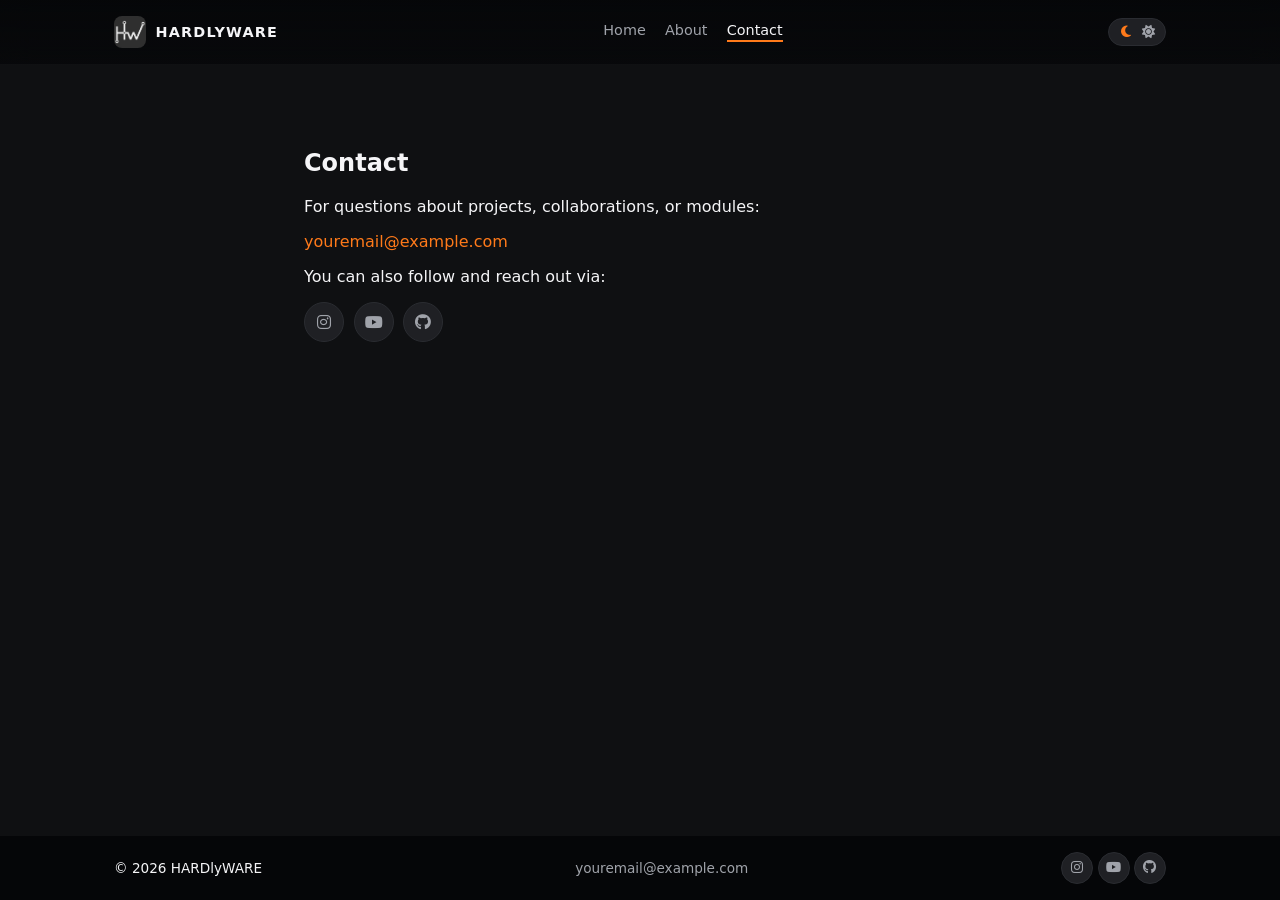
<file: contact.html>
<!DOCTYPE html>
<html lang="en" data-theme="dark">
<head>
  <meta charset="UTF-8">
  <meta name="viewport" content="width=device-width, initial-scale=1">
  <title>Contact – HARDlyWARE</title>
  <link rel="stylesheet" href="css/style.css">
  <link rel="stylesheet" href="https://cdnjs.cloudflare.com/ajax/libs/font-awesome/6.5.0/css/all.min.css">
</head>
<body>
  <header class="site-header">
    <div class="container header-inner">
      <a href="index.html" class="brand">
        <img src="images/logo-square.png" alt="HARDlyWARE logo" class="brand-logo">
        <span class="brand-text">HARDlyWARE</span>
      </a>

      <nav class="main-nav">
        <a href="index.html" class="nav-link">Home</a>
        <a href="about.html" class="nav-link">About</a>
        <a href="contact.html" class="nav-link active">Contact</a>
      </nav>

      <div class="header-right">
        <button id="theme-toggle" class="theme-toggle" aria-label="Toggle dark/light mode">
          <span class="theme-icon theme-icon-dark"><i class="fa-solid fa-moon"></i></span>
          <span class="theme-icon theme-icon-light"><i class="fa-solid fa-sun"></i></span>
        </button>
      </div>
    </div>
  </header>

  <main>
    <section class="section">
      <div class="container narrow">
        <h1>Contact</h1>
        <p>
          For questions about projects, collaborations, or modules:
        </p>
        <p>
          <a href="mailto:youremail@example.com" class="highlight-link">youremail@example.com</a>
        </p>
        <p>
          You can also follow and reach out via:
        </p>
        <div class="hero-socials">
          <a href="https://instagram.com/your_instagram" target="_blank" rel="noopener" class="social-btn">
            <i class="fa-brands fa-instagram"></i>
          </a>
          <a href="https://youtube.com/@your_youtube" target="_blank" rel="noopener" class="social-btn">
            <i class="fa-brands fa-youtube"></i>
          </a>
          <a href="https://github.com/your_github" target="_blank" rel="noopener" class="social-btn">
            <i class="fa-brands fa-github"></i>
          </a>
        </div>
      </div>
    </section>
  </main>

  <footer class="site-footer">
    <div class="container footer-inner">
      <div class="footer-left">
        <span>© <span id="year"></span> HARDlyWARE</span>
      </div>
      <div class="footer-center">
        <a href="mailto:youremail@example.com" class="footer-email">youremail@example.com</a>
      </div>
      <div class="footer-right">
        <a href="https://instagram.com/your_instagram" target="_blank" rel="noopener" class="social-btn small">
          <i class="fa-brands fa-instagram"></i>
        </a>
        <a href="https://youtube.com/@your_youtube" target="_blank" rel="noopener" class="social-btn small">
          <i class="fa-brands fa-youtube"></i>
        </a>
        <a href="https://github.com/your_github" target="_blank" rel="noopener" class="social-btn small">
          <i class="fa-brands fa-github"></i>
        </a>
      </div>
    </div>
  </footer>

  <script src="js/main.js"></script>
</body>
</html>
</file>
<file: css/style.css>
:root {
  --color-bg: #0f1012;
  --color-bg-alt: #17181b;
  --color-surface: #1f2024;
  --color-text: #f5f5f7;
  --color-text-muted: #a0a3aa;
  --color-accent: #ff7a1a;
  --color-border: #2a2c31;

  --font-body: system-ui, -apple-system, BlinkMacSystemFont, "SF Pro Text", sans-serif;
  --radius-md: 10px;
  --radius-lg: 16px;
  --shadow-soft: 0 14px 40px rgba(0, 0, 0, 0.35);

  --container-width: 1100px;
  --spacing-section: 4rem;
}

[data-theme="light"] {
  --color-bg: #f5f5f7;
  --color-bg-alt: #ffffff;
  --color-surface: #ffffff;
  --color-text: #111217;
  --color-text-muted: #5b5e66;
  --color-border: #dedfe4;
  --shadow-soft: 0 10px 30px rgba(0, 0, 0, 0.08);
}

/* Global */

*,
*::before,
*::after {
  box-sizing: border-box;
}

html,
body {
  margin: 0;
  padding: 0;
  height: 100%;
}

body {
  font-family: var(--font-body);
  background: var(--color-bg);
  color: var(--color-text);
  -webkit-font-smoothing: antialiased;
  display: flex;
  flex-direction: column;
}

main {
  flex: 1;
}

img {
  max-width: 100%;
  display: block;
}

a {
  color: inherit;
  text-decoration: none;
}

.container {
  width: 100%;
  max-width: var(--container-width);
  margin: 0 auto;
  padding: 0 1.5rem;
}

.narrow {
  max-width: 720px;
}

/* Header */

.site-header {
  position: sticky;
  top: 0;
  z-index: 20;
  backdrop-filter: blur(16px);
  background: linear-gradient(to bottom, rgba(5, 6, 8, 0.9), rgba(5, 6, 8, 0.7));
  border-bottom: 1px solid rgba(255, 255, 255, 0.04);
}

[data-theme="light"] .site-header {
  background: rgba(245, 245, 247, 0.9);
  border-bottom-color: rgba(0, 0, 0, 0.06);
}

.header-inner {
  display: flex;
  align-items: center;
  justify-content: space-between;
  height: 64px;
}

.brand {
  display: flex;
  align-items: center;
  gap: 0.6rem;
}

.brand-logo {
  width: 32px;
  height: 32px;
  border-radius: 8px;
}

.brand-text {
  font-weight: 600;
  letter-spacing: 0.08em;
  text-transform: uppercase;
  font-size: 0.9rem;
}

.main-nav {
  display: flex;
  gap: 1.2rem;
}

.nav-link {
  font-size: 0.9rem;
  color: var(--color-text-muted);
  padding-bottom: 2px;
  border-bottom: 2px solid transparent;
}

.nav-link:hover {
  color: var(--color-text);
}

.nav-link.active {
  color: var(--color-text);
  border-bottom-color: var(--color-accent);
}

.header-right {
  display: flex;
  align-items: center;
  gap: 0.75rem;
}

/* Theme toggle */

.theme-toggle {
  border: 1px solid var(--color-border);
  background: var(--color-surface);
  color: var(--color-text-muted);
  border-radius: 999px;
  padding: 4px 8px;
  display: inline-flex;
  align-items: center;
  gap: 4px;
  cursor: pointer;
}

.theme-toggle .theme-icon {
  display: inline-flex;
  align-items: center;
  justify-content: center;
  width: 18px;
  height: 18px;
}

[data-theme="dark"] .theme-icon-dark {
  color: var(--color-accent);
}

[data-theme="light"] .theme-icon-light {
  color: var(--color-accent);
}

/* Hero */

.hero {
  padding: 3.5rem 0 2.5rem;
}

.hero-inner {
  display: flex;
  align-items: center;
  gap: 2.5rem;
  flex-wrap: wrap;
}

.hero-logo-wrap {
  flex: 0 0 160px;
}

.hero-logo {
  width: 160px;
  height: 160px;
  border-radius: 24px;
  box-shadow: var(--shadow-soft);
}

.hero-text {
  flex: 1;
  min-width: 260px;
}

.hero-text h1 {
  font-size: 2.4rem;
  margin: 0 0 0.5rem;
}

.hero-text p {
  margin: 0 0 1.2rem;
  color: var(--color-text-muted);
  max-width: 480px;
}

.hero-socials {
  display: flex;
  gap: 0.6rem;
}

.social-btn {
  width: 40px;
  height: 40px;
  border-radius: 999px;
  border: 1px solid var(--color-border);
  display: inline-flex;
  align-items: center;
  justify-content: center;
  background: var(--color-surface);
  color: var(--color-text-muted);
  transition: transform 0.15s ease, box-shadow 0.15s ease, border-color 0.15s ease, color 0.15s ease;
}

.social-btn.small {
  width: 32px;
  height: 32px;
}

.social-btn:hover {
  transform: translateY(-1px);
  border-color: var(--color-accent);
  color: var(--color-accent);
  box-shadow: 0 8px 20px rgba(0, 0, 0, 0.35);
}

/* Sections */

.section {
  padding: var(--spacing-section) 0;
}

.section-alt {
  background: var(--color-bg-alt);
}

.section-header {
  margin-bottom: 1.8rem;
}

.section-header h2 {
  margin: 0 0 0.4rem;
}

.section-header p {
  margin: 0;
  color: var(--color-text-muted);
}

/* Projects grid */

.projects-grid {
  display: grid;
  grid-template-columns: repeat(3, 1fr);
  gap: 1.5rem;
}

@media (max-width: 768px) {
  .projects-grid {
    grid-template-columns: repeat(2, 1fr);
  }
}

@media (max-width: 520px) {
  .projects-grid {
    grid-template-columns: 1fr;
  }
}

.project-card.hidden-project {
  display: none;
}

.projects-grid.expanded .project-card.hidden-project {
  display: block;
}

.project-card {
  background: var(--color-surface);
  border-radius: var(--radius-lg);
  overflow: hidden;
  border: 1px solid var(--color-border);
  box-shadow: 0 10px 30px rgba(0, 0, 0, 0.25);
  display: flex;
  flex-direction: column;
  transition: transform 0.18s ease, box-shadow 0.18s ease, border-color 0.18s ease;
}

.project-thumb img {
  width: 100%;
  height: 180px;
  object-fit: cover;
}

.project-body {
  padding: 1rem 1.1rem 1.1rem;
}

.project-body h3 {
  margin: 0 0 0.4rem;
  font-size: 1.05rem;
}

.project-body p {
  margin: 0 0 0.7rem;
  font-size: 0.9rem;
  color: var(--color-text-muted);
}

.project-tag {
  display: inline-flex;
  align-items: center;
  padding: 0.15rem 0.6rem;
  border-radius: 999px;
  font-size: 0.75rem;
  text-transform: uppercase;
  letter-spacing: 0.08em;
  background: rgba(255, 122, 26, 0.12);
  color: var(--color-accent);
}

.project-card:hover {
  transform: translateY(-4px);
  box-shadow: 0 18px 40px rgba(0, 0, 0, 0.4);
  border-color: var(--color-accent);
}

/* Shop & support */

.shop-support-grid {
  display: grid;
  grid-template-columns: repeat(auto-fit, minmax(260px, 1fr));
  gap: 1.5rem;
}

.info-card {
  background: var(--color-surface);
  border-radius: var(--radius-lg);
  padding: 1.4rem 1.5rem;
  border: 1px solid var(--color-border);
  transition: border-color 0.18s ease, transform 0.18s ease, box-shadow 0.18s ease;
}

.info-card h3 {
  margin: 0 0 0.4rem;
}

.info-card p {
  margin: 0 0 0.8rem;
  color: var(--color-text-muted);
}

.info-link {
  font-size: 0.9rem;
  color: var(--color-accent);
}

.info-card:hover {
  border-color: var(--color-accent);
  transform: translateY(-3px);
  box-shadow: var(--shadow-soft);
}

/* Projects toggle button */

.projects-toggle {
  display: flex;
  justify-content: center;
  margin-top: 2rem;
}

.toggle-btn {
  padding: 0.75rem 1.5rem;
  background: var(--color-surface);
  border: 1px solid var(--color-border);
  color: var(--color-text);
  border-radius: var(--radius-md);
  font-size: 0.95rem;
  cursor: pointer;
  transition: border-color 0.18s ease, background 0.18s ease, box-shadow 0.18s ease;
}

.toggle-btn:hover {
  border-color: var(--color-accent);
  background: rgba(255, 122, 26, 0.08);
  box-shadow: var(--shadow-soft);
}

/* Social feeds */

.social-feeds-grid {
  display: grid;
  grid-template-columns: repeat(2, 1fr);
  gap: 1.2rem;
}

@media (max-width: 1024px) {
  .social-feeds-grid {
    grid-template-columns: 1fr;
  }
}

@media (max-width: 768px) {
  .social-feeds-grid {
    grid-template-columns: 1fr;
  }
}

.feed-section {
  background: var(--color-surface);
  border: 1px solid var(--color-border);
  border-radius: var(--radius-lg);
  padding: 1.2rem;
  transition: border-color 0.18s ease, box-shadow 0.18s ease;
  min-height: 300px;
  display: flex;
  flex-direction: column;
}

.feed-section h3 {
  margin: 0 0 0.8rem;
  font-size: 0.95rem;
  display: flex;
  align-items: center;
  gap: 0.5rem;
  color: var(--color-text);
  flex-shrink: 0;
}

.feed-icon {
  font-size: 1.1rem;
  color: var(--color-accent);
}

.feed-content {
  font-size: 0.85rem;
  line-height: 1.4;
  color: var(--color-text-muted);
  flex: 1;
  overflow-y: auto;
  max-height: 250px;
}

.feed-content p {
  margin: 0.5rem 0;
}

.feed-section:hover {
  border-color: var(--color-accent);
}

/* YouTube video thumbnail */
.youtube-video {
  margin-bottom: 0.8rem;
  border-radius: 8px;
  overflow: hidden;
  cursor: pointer;
  transition: transform 0.18s ease;
}

.youtube-video:hover {
  transform: scale(0.98);
}

.youtube-video img {
  width: 100%;
  display: block;
}

.youtube-video-info {
  padding: 0.6rem 0;
  font-size: 0.8rem;
}

.youtube-video-title {
  font-weight: 600;
  color: var(--color-accent);
  margin-bottom: 0.2rem;
}

.youtube-video-stats {
  font-size: 0.75rem;
  color: var(--color-text-muted);
}



/* Project page */

.project-header {
  margin-bottom: 2rem;
}

.project-subtitle {
  margin: 0.3rem 0 0.8rem;
  color: var(--color-text-muted);
}

.project-meta {
  display: flex;
  flex-wrap: wrap;
  gap: 0.5rem;
  margin-bottom: 1.2rem;
  font-size: 0.85rem;
  color: var(--color-text-muted);
}

.project-meta-item {
  padding: 0.15rem 0.6rem;
  border-radius: 999px;
  border: 1px solid var(--color-border);
}

.project-hero-image img {
  border-radius: var(--radius-lg);
  border: 1px solid var(--color-border);
}

.project-section {
  margin-bottom: 2rem;
}

.project-section h2 {
  margin-bottom: 0.4rem;
}

.project-section h3 {
  margin-top: 1rem;
  margin-bottom: 0.3rem;
}

.project-image img {
  margin-top: 0.8rem;
  border-radius: var(--radius-md);
  border: 1px solid var(--color-border);
}

/* Links */

.highlight-link {
  color: var(--color-accent);
  text-decoration: none;
  border-bottom: 1px solid transparent;
}

.highlight-link:hover {
  border-bottom-color: var(--color-accent);
}

/* Footer */

.site-footer {
  border-top: 1px solid rgba(255, 255, 255, 0.04);
  padding: 1rem 0;
  background: rgba(5, 6, 8, 0.95);
}

[data-theme="light"] .site-footer {
  background: #f5f5f7;
  border-top-color: rgba(0, 0, 0, 0.06);
}

.footer-inner {
  display: flex;
  align-items: center;
  justify-content: space-between;
  gap: 1rem;
  font-size: 0.85rem;
}

.footer-email {
  color: var(--color-text-muted);
}

.footer-email:hover {
  color: var(--color-accent);
}

/* Back to top button */

.back-to-top {
  position: fixed;
  bottom: 2rem;
  right: 2rem;
  width: 48px;
  height: 48px;
  border-radius: 999px;
  background: var(--color-surface);
  border: 1px solid var(--color-border);
  color: var(--color-text-muted);
  display: flex;
  align-items: center;
  justify-content: center;
  cursor: pointer;
  opacity: 0;
  visibility: hidden;
  transition: opacity 0.3s ease, visibility 0.3s ease, transform 0.15s ease, border-color 0.15s ease, color 0.15s ease;
  z-index: 10;
}

.back-to-top.visible {
  opacity: 1;
  visibility: visible;
}

.back-to-top:hover {
  transform: translateY(-2px);
  border-color: var(--color-accent);
  color: var(--color-accent);
  box-shadow: var(--shadow-soft);
}

@media (max-width: 520px) {
  .back-to-top {
    bottom: 1rem;
    right: 1rem;
    width: 40px;
    height: 40px;
  }
}

/* Prism tweaks */

code[class*="language-"],
pre[class*="language-"] {
  font-size: 0.85rem;
}

/* Responsive */

@media (max-width: 768px) {
  .header-inner {
    gap: 0.75rem;
  }

  .main-nav {
    gap: 0.8rem;
  }

  .hero-inner {
    flex-direction: column;
    align-items: flex-start;
  }

  .hero-logo-wrap {
    flex: 0 0 auto;
  }

  .hero-logo {
    width: 120px;
    height: 120px;
  }
}

@media (max-width: 520px) {
  .header-inner {
    flex-wrap: wrap;
    height: auto;
    padding-top: 0.5rem;
    padding-bottom: 0.5rem;
  }

  .main-nav {
    order: 3;
    width: 100%;
    justify-content: center;
    margin-top: 0.4rem;
  }

  .hero {
    padding-top: 2.5rem;
  }
}
</file>
